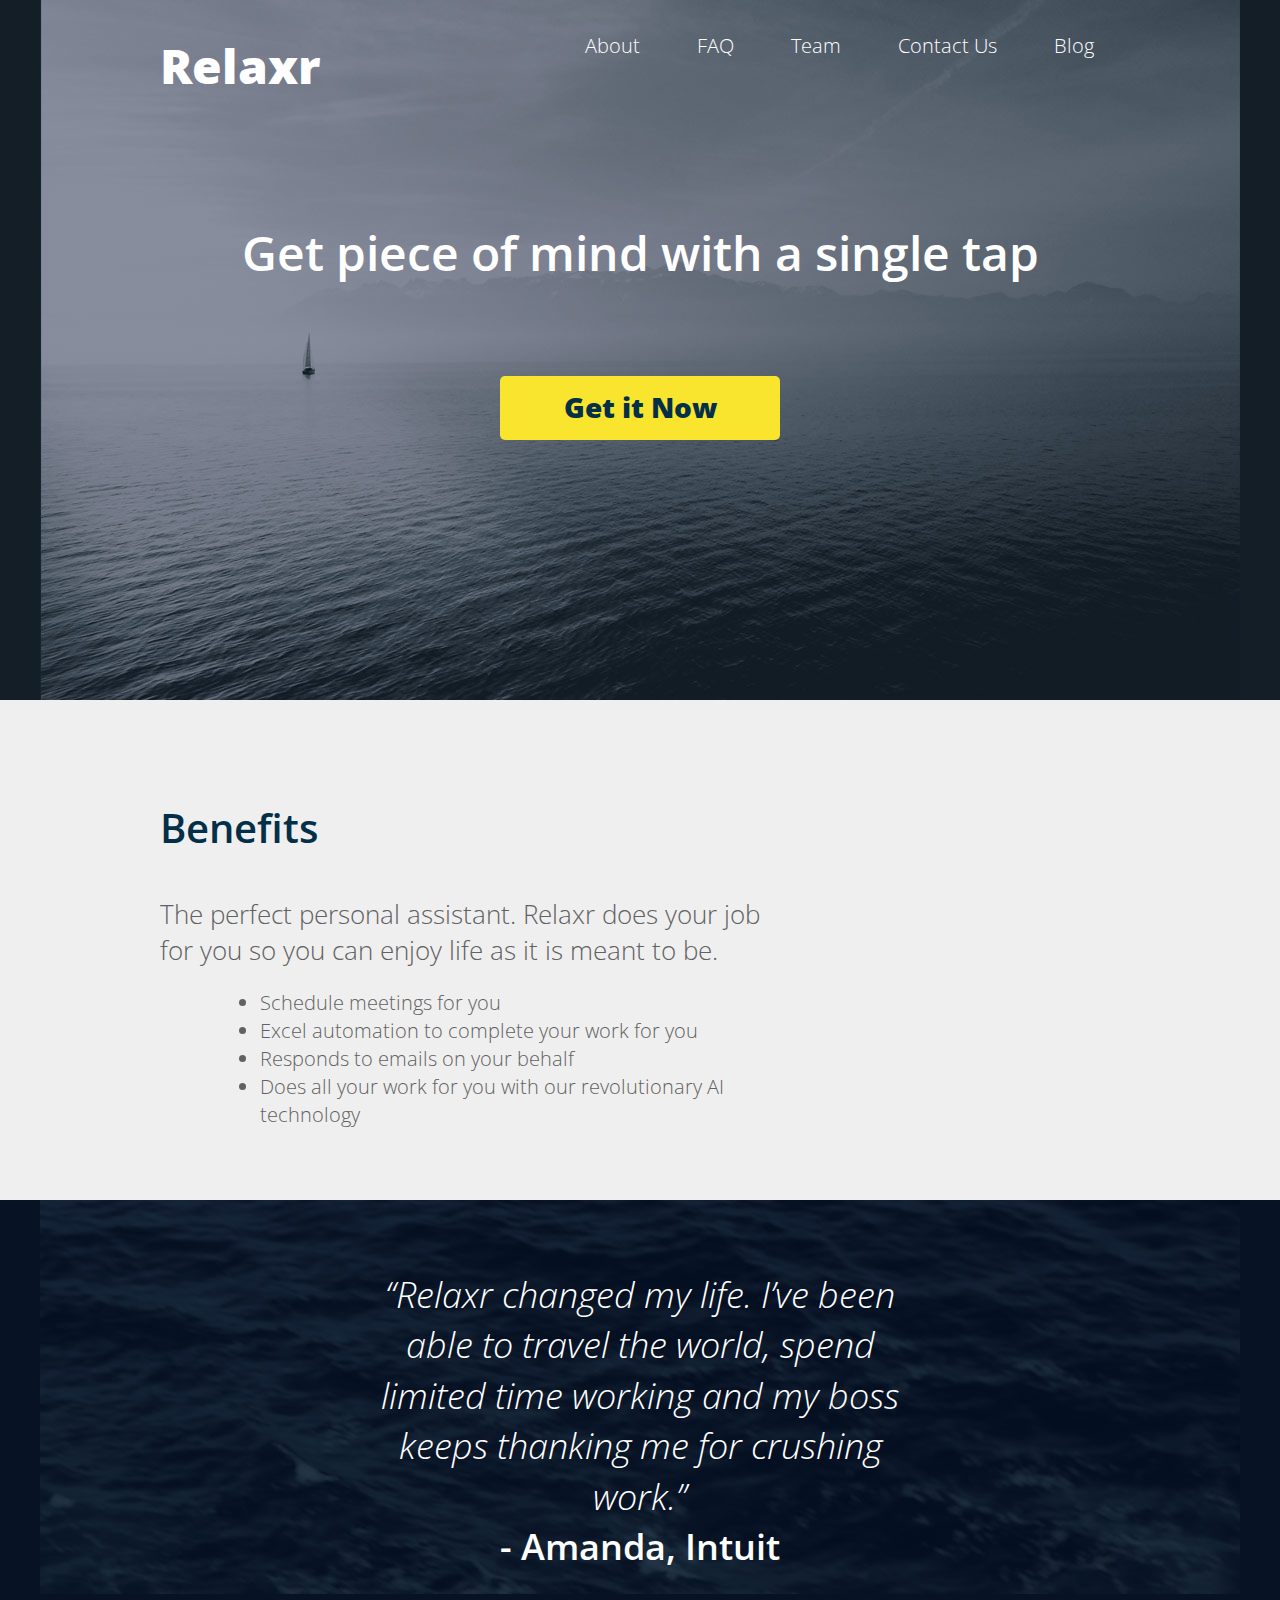
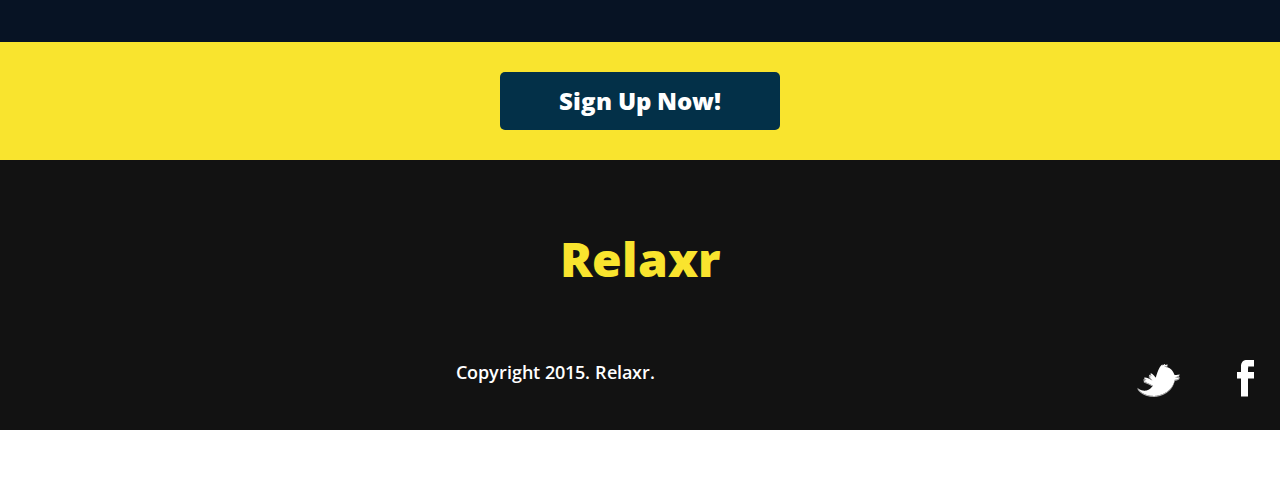
<file: index.html>
<!--Gave up! made reference to solution code, struggled with trying to re-eningeer and figure out the code I wrote and kept getting confused. going to make comments on solution code on where I went wrong and what I dont understand and hope to learn from that :( -->

<!DOCTYPE html>
<html lang="en">
	<head>
    	<meta charset="utf-8">
    	<meta name="description" content="The perfect personal assistant. Relaxr does your job for you so you can enjoy life as it is meant to be.">

		<title>Relaxr Landing Page</title>
		<link href='http://fonts.googleapis.com/css?family=Open+Sans:300italic,300,600,800' rel='stylesheet' type='text/css'>

		<!-- external CSS link -->
		<link rel="stylesheet" href="css/reset.css">
		<link rel="stylesheet" href="css/style.css">

	</head>


<!--My code: head
	#1	meta content="your description" where I do get this info?
	#2	did not add google font link to my orignal

	<head>
    	<meta charset="utf-8">
    	<meta name="description" content="Your description goes here">
    	<meta name="keywords" content="one, two, three">

		<title>Relaxr Landing Page</title>

		<link rel="stylesheet" href="./css/normalize.css">
		<link rel="stylesheet" href="./css/style.css">
-->
	<body>
			<header>
				<div class="container">
					<nav>
						<ul>
							<li><a href="#">About</a></li>
							<li><a href="#">FAQ</a></li>
							<li><a href="#">Team</a></li>
							<li><a href="#">Contact Us</a></li>
							<li><a href="blog.html">Blog</a></li>
						</ul>
					</nav>
					<h1 class="logo">Relaxr</h1>
					<h2>Get piece of mind with a single tap</h2>
					<a class="button yellow" href="#">Get it Now</a>
				</div>
			</header>

<!--My code: header	(mast_head)
	#1	my haeder included list, because of new requirements to 2nd part of assignment
	#2	added nav class because I was struglling with 2 lists on same page and couldnt figure out how to taregt lists indiviually
	#3	will comment more about styling issues on css comments

		<body>
			<header>
				<div class="logo">Relaxr</div>
					<nav class="list_one">
						<ul>
							<a href="blog.html"><li>Blog</li></a>
							<li>Contact Us</li></a>
							<li>Team</li></a>
							<li>FAQ</li></a>
							<li>About</li></a>
							</ul>
					</nav>
			
					<h3>Get piece of mind with a single tap</h3>
					<a href="index.html" class="button">Get it Now</a>
				</div>
					</header>
	-->

		<section class="benefits">
			<div class="container">
				<h3>Benefits</h3>
				<p>The perfect personal assistant. Relaxr does your job for you so you can enjoy life as it is meant to be.</p>
				
				<ul>

				
					<li>Schedule meetings for you</li>
					<li>Excel automation to complete your work for you</li>
					<li>Responds to emails on your behalf</li>
					<li>Does all your work for you with our revolutionary AI technology</li>
				</ul>
			</div>
		</section>

<!--my code: main
#1	I called this section a main you made it a section, seems like I dont understand the best way to structure a page
#2	you used a div for h and ul, I just used for ul. why did I do this (I dont know) How can I better understand this?
#3	div class "list_two" because of styling issues with 2 lists on page but didnt work. will comment more in css comments

		<main>
			<h4>Benefits</h4></div>
				
				<div class="text">
					<p>The perfect personal assistant. Relaxr does your job for you so you can enjoy life as it is meant to be.</p>
				</div>

				<div class="list_two"> 
					<ul>
						<li>Schedule meetings for you</li>
						<li>Excel automation to complete your work for you</li>
						<li>Responds to emails on your behalf</li>
						<li>Does all your work for you with our revolutionary AI technology</li>
					</ul>
				</div>
		</main>
-->

		<section class="testimonial">
			<div class="container">
				<blockquote>&ldquo;Relaxr changed my life. I&rsquo;ve been able to travel the world, spend limited time working and my boss keeps thanking me for crushing work.&rdquo;
				<span>- Amanda, Intuit</span></blockquote>
			</div>
		</section>

<!--my code: .testimonial
#1	what are blockquotes and the purple garbles???
#2	can google blockquotes but would need an explaination on purple garbles

		<section class="testimonial">
			<div class="container">
				<p>“Relaxr changed my life. I’ve been able to travel the world, spend limited time working and my boss keeps thanking me for crushing work. ” <span> - Amanda, Intuit</span></p>
			</div>
		</section>

-->

		<aside>
			<a class="button blue" href="#">Sign Up Now!</a>
		</aside>

<!--my code: aside
#1	another structure issue, I named section and div, you named aside 
#2	i get the # (tbc/insert) i think

		<section class="sign_up">
			<div class="container">
				<a href="index.html">Sign Up Now!</a>
			</div>
		</section>
-->	
		<footer>
			<h4 class="logo">Relaxr</h4>

			<ul>
				<li><a href="#"><img src="images/twitter.png" alt="Twitter logo"></a></li>
				<li><a href="#"><img src="images/facebook.png" alt="Facebook logo"></a></li>
			</ul>

			<p class="copyright">Copyright 2015. Relaxr.</p>
		</footer>
	</body>
</html>

<!--my code: footer
#1	footer class="footer" is redunant, I see this now
#2	looking at my code, seems like I am not understanding how to use <div class="container">, need help with structure pages
#3	<a> are for links only, should not have done that in copyright

		<footer class="footer">
			<div class="container">
				<a>Relaxr</a>
				<ul>
					<li><a href="index.html"><img src="./images/twitter.png" alt="Twitter logo"></a></li>
					<li><a href="index.html"><img src="./images/facebook.png" alt="Facebook logo"></a></li>
				</ul>
				<a>&copy; Copyright 2015. Relaxr.</a>
			</div>
		</footer>
		
	</body>
</html>
-->
</file>
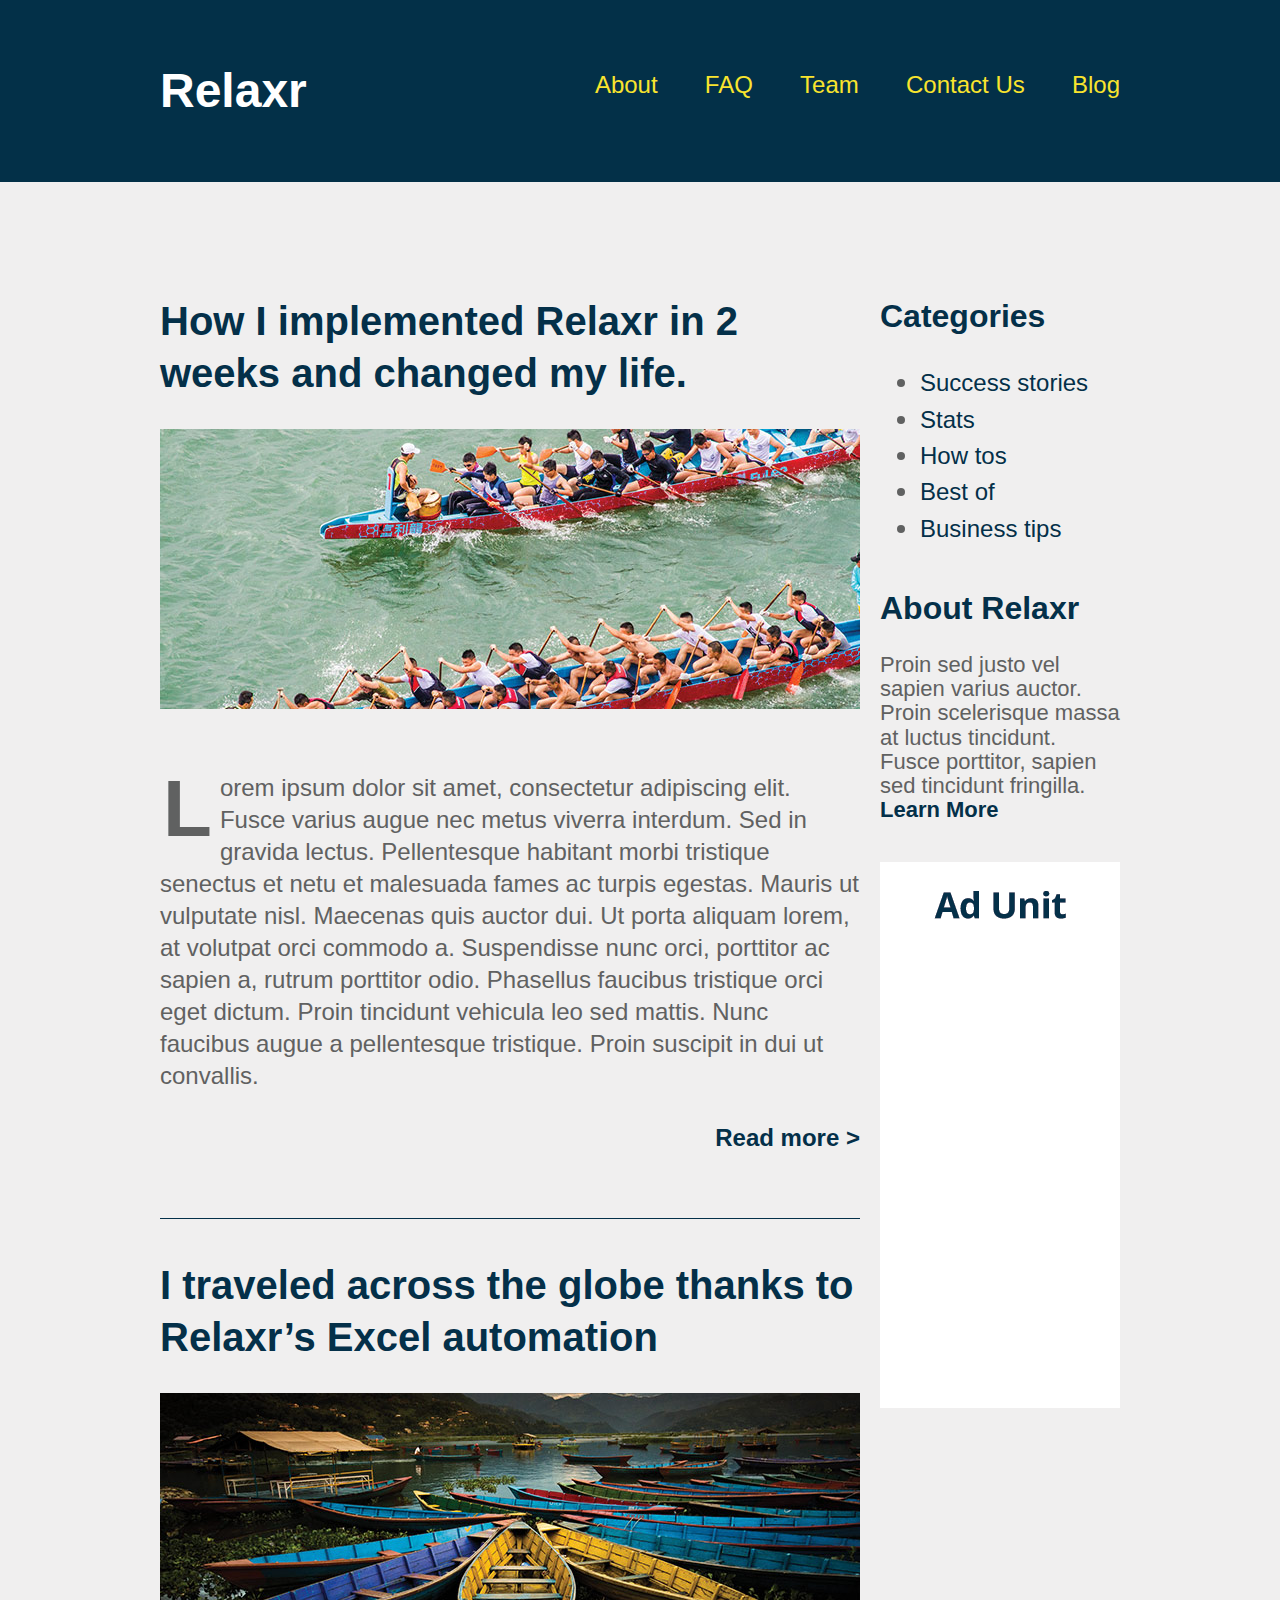
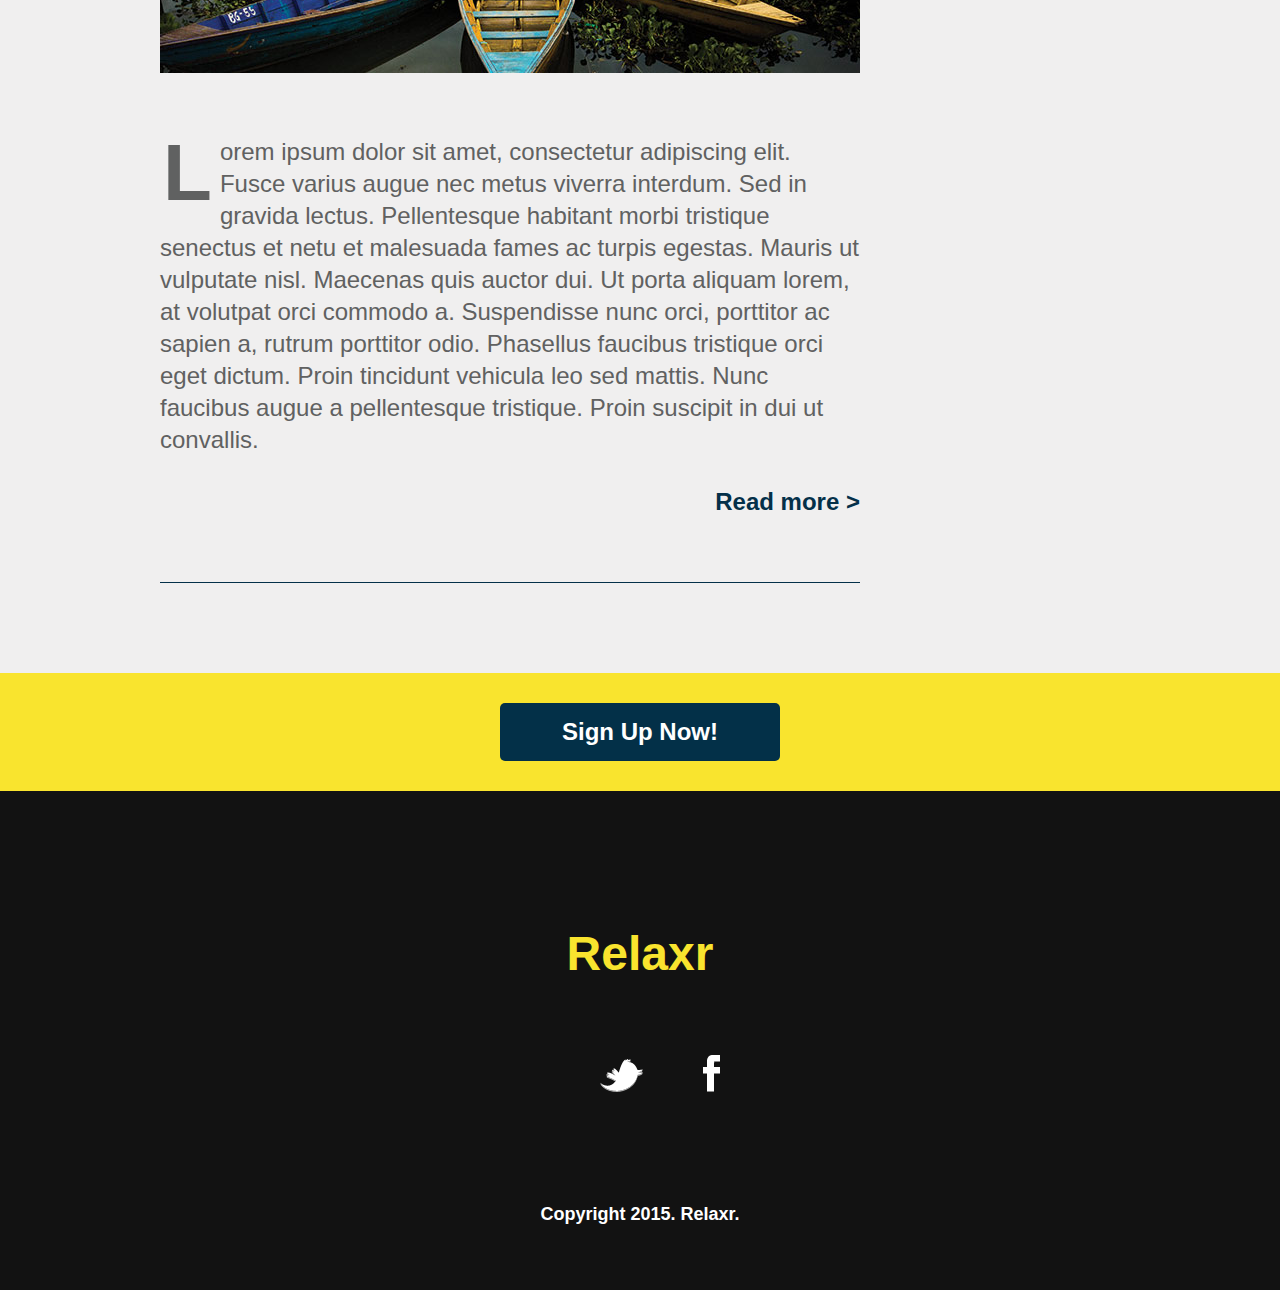
<file: blog.html>
<!DOCTYPE html>
<html lang="en">
	<head>
    	<meta charset="utf-8">
    	<meta name="description" content="The blog page for the perfect personal assistant. Relaxr does your job for you so you can enjoy life as it is meant to be.">

		<title>Relaxr Blog Page</title>

		<!-- external CSS link -->
		<link rel="stylesheet" href="./css/normalize.css">
		<link rel="stylesheet" href="./css/blog_style.css">
	</head>

	<body>
		<header>
			<div class="container">
				<h1 class="logo">Relaxr</h1>
				<nav>
					<ul>
						<li><a href="#">About</a></li>
						<li><a href="#">FAQ</a></li>
						<li><a href="#">Team</a></li>
						<li><a href="#">Contact Us</a></li>
						<li><a href="#">Blog</a></li>
					</ul>
				</nav>
			</div>
		</header>

<!-- my code: 
		<section class="navbar">
			<div class="container">
				<header>
					<a href="index.html"><h1>Relaxr</h1></a>
						<ul>
							<li>Blog</li>
							<li>Contact Us</li>
							<li>Team</li>
							<li>FAQ</li>
							<li>About</li>
						</ul>
				</header>				
			</div>
		</section>
-->

		<section class="main">
			<div class="container">
				<section class="posts">
					<article class="post">
						<h2><a href="#">How I implemented Relaxr in 2 weeks and changed my life.</a></h2>
						<img src="images/blog_photo1.jpg" alt="Crew Meet">
						<p>Lorem ipsum dolor sit amet, consectetur adipiscing elit. Fusce varius augue nec metus viverra interdum. Sed in gravida lectus. Pellentesque habitant morbi tristique senectus et netu et malesuada fames ac turpis egestas. Mauris ut vulputate nisl.  Maecenas quis auctor dui. Ut porta aliquam lorem, at volutpat orci commodo a. Suspendisse nunc orci, porttitor ac sapien a, rutrum porttitor odio. Phasellus faucibus tristique orci eget dictum. Proin tincidunt vehicula leo sed mattis. Nunc faucibus augue a pellentesque tristique. Proin suscipit in dui ut convallis.</p>

						<p class="readmore"><a href="#">Read more &gt;</a></p>
					</article>
					<article class="post">
						<h2><a href="#">I traveled across the globe thanks to Relaxr’s Excel automation</a></h2>
						<img src="images/blog_photo2.jpg" alt="Canoes">
						<p>Lorem ipsum dolor sit amet, consectetur adipiscing elit. Fusce varius augue nec metus viverra interdum. Sed in gravida lectus. Pellentesque habitant morbi tristique senectus et netu et malesuada fames ac turpis egestas. Mauris ut vulputate nisl.  Maecenas quis auctor dui. Ut porta aliquam lorem, at volutpat orci commodo a. Suspendisse nunc orci, porttitor ac sapien a, rutrum porttitor odio. Phasellus faucibus tristique orci eget dictum. Proin tincidunt vehicula leo sed mattis. Nunc faucibus augue a pellentesque tristique. Proin suscipit in dui ut convallis.</p>

						<p class="readmore"><a href="#">Read more &gt;</a></p>
					</article>
				</section><!--
			--><aside class="sidebar">
					<h3>Categories</h3>
					<ul>
						<li><a href="#">Success stories</a></li>
						<li><a href="#">Stats</a></li>
						<li><a href="#">How tos</a></li>
						<li><a href="#">Best of</a></li>
						<li><a href="#">Business tips</a></li>
					</ul>
					<h3>About Relaxr</h3>
					<p>Proin sed justo vel sapien varius auctor. Proin scelerisque massa at luctus tincidunt. Fusce porttitor, sapien sed tincidunt fringilla.<br>
					<a href="">Learn More</a></p>
					<img src="images/ad-unit.png" alt="Ad Unit">
				</aside>
			</div>
		</section>

<!-- my code: 
		<section class="article">
			<div class="blog_part1">
				<h2>How I implemented Relaxr in 2 weeks and changed my life.</h2>
				<img src="./images/blog_photo1.jpg" alt="men rowing">
				<p>Lorem ipsum dolor sit amet, consectetur adipisicing elit, sed do eiusmod
				tempor incididunt ut labore et dolore magna aliqua. Ut enim ad minim veniam,
				quis nostrud exercitation ullamco laboris nisi ut aliquip ex ea commodo
				consequat. Duis aute irure dolor in reprehenderit in voluptate velit esse
				cillum dolore eu fugiat nulla pariatur. Excepteur sint occaecat cupidatat non
				proident, sunt in culpa qui officia deserunt mollit anim id est laborum.</p>
				
				<strong>Read more ></strong>
				<br>
			</div>
			<div class="blog_part2">
				<h2>I traveled across the globe thanks to Relaxr’s Excel automation</h2>
				<img src="./images/blog_photo2.jpg"	alt="asian boats">
				<p>Lorem ipsum dolor sit amet, consectetur adipisicing elit, sed do eiusmod
				tempor incididunt ut labore et dolore magna aliqua. Ut enim ad minim veniam,
				quis nostrud exercitation ullamco laboris nisi ut aliquip ex ea commodo
				consequat. Duis aute irure dolor in reprehenderit in voluptate velit esse
				cillum dolore eu fugiat nulla pariatur. Excepteur sint occaecat cupidatat non
				proident, sunt in culpa qui officia deserunt mollit anim id est laborum.</p>	

				<strong>Read more ></strong>
				<br>			
			</div>
		</section>
-->

		<aside class="bottom-cta">
			<a class="button blue" href="#">Sign Up Now!</a>
		</aside>

<!-- my code:
		<section class="sidebar">
			<aside class="categories">Categories</aside>
				<ul>
					<li>Success stories</li>
					<li>Stats</li>
					<li>How tos</li>
					<li>Best of</li>
					<li>Business tips</li>
				</ul>

			<aside class="About">About Rexlar</aside>
				<p>Lorem ipsum dolor sit amet, consectetur adipisicing elit, sed do eiusmod
				tempor incididunt ut labore et dolore magna aliqua. Ut enim ad minim veniam,
				quis nostrud exercitation ullamco laboris nisi ut aliquip ex ea commodo
				consequat.</p>

			<aside class="advert">Ad Unit</aside>
			
		</section>
-->
		<footer>
			<h4 class="logo">Relaxr</h4>

			<ul>
				<li><a href="#"><img src="images/twitter.png" alt="Twitter logo"></a></li>
				<li><a href="#"><img src="images/facebook.png" alt="Facebook logo"></a></li>
			</ul>

			<p class="copyright">Copyright 2015. Relaxr.</p>
		</footer>
	</body>
</html>

<!-- my code:
		<section class="sign_up">
			<div class="container">
				<a href="index.html">Sign Up Now!</a>
			</div>
		</section>
				
		<section class="footer">
			<div class="container">
				<a>Relaxr</a>
				<ul>
					<li><a href="index.html"><img src="./images/twitter.png" alt="Twitter logo"></a></li>
					<li><a href="index.html"><img src="./images/facebook.png" alt="Facebook logo"></a></li>
				</ul>
				<a>&copy; Copyright 2015. Relaxr.</a>
			</div>
		</section>
		
	</body>
-->
</file>
<file: css/style.css>
/*
Project Name: Blank Template
Client: Your Client
Author: Your Name
Developer @GA in NYC
*/


/******************************************
/* SETUP
/*******************************************/

/* Box Model Hack */
* {
	-moz-box-sizing: border-box; /* Firexfox */
	-webkit-box-sizing: border-box; /* Safari/Chrome/iOS/Android */
	box-sizing: border-box; /* IE */
}

/* Clear fix hack */
.clearfix:after {
  content: ".";
	display: block;
	clear: both;
	visibility: hidden;
	line-height: 0;
	height: 0;
}

.clear {
  clear: both;
}

/*** I had none of this in my CSS and I dont understand why? ***/
.alignright {
  float: right;
  padding: 0 0 10px 10px; /* note the padding around a right floated image */
}

.alignleft {
  float: left;
  padding: 0 10px 10px 0; /* note the padding around a left floated image */
}
/******************************************
/* BASE STYLES
/*******************************************/

body {
  color: #f0efef;
  font-size: 26px;
  line-height: 1.4;
  color: #606161;
  font-family: 'Open Sans', Helvetica, Arial, sans-serif;
  font-weight: 300;
}

a {
  text-decoration: none;
}

/*** my code:
#1	wrong colour
#2	wrong font-size
#3 	why 2 colors in your code?
#4	no Open Sans font
#5	no font-weight
#6	what am I doing with marigins???
#7	no reference to <a>, some explanation needed here
#8	general structure of css code layout needs to be explained
		- notice that some classes get targeted in layout order below and then some elements, hard to see a pattern or a logic flow

body {
	color: #000;
	font-size: 12px;
	line-height: 1.4;
	font-family: Helvetica, Arial, sans-serif;
	margin-left:30%; 
	margin-right:30%;
}
***/

/******************************************
/* LAYOUT
/*******************************************/

/* Center the container */
.container {
  width: 960px;
  margin: 0 auto;
}

.logo {
  font-size: 48px;
  font-weight: 800;
}

header {
  height: 700px;
  background: url(../images/header_bg.jpg) no-repeat top center #131e27;
  padding-top: 32px;
}

header .logo {
  color: #fff;
  display: inline-block;
}
header h2 {
  font-size: 48px;
  text-align: center;
  color: #fff;
  margin: 120px 0 90px;
  font-weight: 600;
}

ul { 
  display: inline-block;
  float: right;
  list-style: none;
  font-size: 20px;
}

nav ul li {
	display: inline-block;
	margin: 0 26px 75px;
}

li a {
	color: white;
}



.button { /*how is the .button class being effected here? html reads class as "button yellow" and "button blue" how is this possible?
 is it any word in the spacing that allows you to target a class?*/
  border-radius: 5px; /*what is border-radius? !!!must google!!!*/
  font-weight: 800;
  padding: 12px 0;
  width: 280px;
  font-size: 28px;
  text-align: center;
  display: block;
  margin: 0 auto;
}
.yellow {
  background: #f9e42e;
  color: #033048;
}
.blue {
  background: #033048;
  color: #fff;
  font-size: 24px;
}
.benefits {
  padding: 100px 0 80px;
  background: #f0efef;
  height: 500px
}
h3 {
  color: #033048;
  font-size: 40px;
  font-weight: 600;
  margin-bottom: 40px;
}
.benefits p, .benefits ul {
  width: 600px;
  float: left;
}
.benefits ul {
  list-style: disc;
  padding-left: 100px;
  padding-top: 20px;
}

.testimonial {
  background: url(../images/testimonial_bg.jpg) no-repeat top center #071324;
  padding: 70px 0 70px; 
  color: #fff;
}
blockquote {
  font-size: 36px;
  font-weight: 300;
  font-style: italic;
  text-align: center;
  width: 580px;
  margin: 0 auto; 
}
blockquote span {
  font-weight: 600;
  display: block;
  font-style: normal;
}
aside {
  background: #f9e42e;
  padding: 30px;
  text-align: center
}
footer {
  background: #121212;
  padding: 65px 0 45px;
  text-align: center;
}
footer .logo {
  color: #f9e42e;
  margin-bottom: 68px;
}
footer ul li {
  display: inline-block;
  list-style: none;
  margin: 0 26px 75px;
}
footer p {
  font-size: 18px;
  color: #fff;
  font-weight: 600;
}

/******************************************
/* ADDITIONAL STYLES
/*******************************************/
</file>
<file: css/blog_style.css>
/*
Project Name: Blank Template
Client: Your Client
Author: Your Name
Developer @GA in NYC
*/


/******************************************
/* SETUP
/*******************************************/

/* Box Model Hack */
* {
	-moz-box-sizing: border-box; /* Firexfox */
	-webkit-box-sizing: border-box; /* Safari/Chrome/iOS/Android */
	box-sizing: border-box; /* IE */
}

/* Clear fix hack */
.clearfix:after {
  content: ".";
	display: block;
	clear: both;
	visibility: hidden;
	line-height: 0;
	height: 0;
}

.clear {
  clear: both;
}

/* I dont understand the below in the solution code why is this here? will play with it until I get it!*/
.alignright {
  float: right;
  padding: 0 0 10px 10px; /* note the padding around a right floated image */
}

.alignleft {
  float: left;
  padding: 0 10px 10px 0; /* note the padding around a left floated image */
}


/******************************************
/* BASE STYLES
/*******************************************/

body {
  color: #043049;
  font-size: 26px;
  line-height: 1.4;
  color: #606161;
  font-family: 'Open Sans', Helvetica, Arial, sans-serif;
  font-weight: 300;
  background: #f0efef;
}
a {
  text-decoration: none;
}

/*body {
	color: #000;
	font-size: 12px;
	line-height: 1.4;
	font-family: 'Open Sans', Helvetica, Arial, sans-serif;
	font-weight: 300;
  	background: #f0efef;
}

a {
  text-decoration: none;
}*/

/******************************************
/* LAYOUT
/*******************************************/

/* Center the container */
.container {
  width: 960px;
  margin: 0 auto;
}

.logo {
  font-size: 48px;
  font-weight: 800;
}

header {
  background: #033048;
  padding: 25px 0;
  overflow: hidden;
}
header .logo {
  color: #fff;
  float: left;
}

header nav {
  float: right;
  margin-top: 15px;
}
header nav ul li {
  display: inline-block;
  margin: 0 0 0 40px;
  font-size: 24px;
}
header nav ul li a {
  color: #f9e42e;
}
.main {
  margin-top: 80px;
}
.posts {
  width: 700px;
  display: inline-block;
  margin-right: 20px;
  vertical-align: top;
}
.sidebar {
  width: 240px;
  display: inline-block;
  vertical-align: top;
}
.post {
  border-bottom: 1px solid #043049;
  padding-bottom: 40px;
  margin-bottom: 40px;
}
h2 {
  font-weight: 600;
  font-size: 40px;
  line-height: 1.3;
  margin-bottom: 30px;
}
h2 a {
  color: #043049;
}

.post img {
  margin-bottom: 30px;
}
.post p {
  font-size: 24px;
  line-height: 1.333;
  color: #606161;
}
.post p:first-of-type:first-letter {
  float: left;
  font-size: 80px;
  line-height: 65px;
  padding-top: 4px;
  padding-right: 8px;
  padding-left: 3px;
  font-weight: 600;
}
.readmore {
  text-align: right;
  margin-top: 30px;
}
.readmore a {
  color: #043049;
  font-weight: 600;
}

.button {
  border-radius: 5px;
  font-weight: 800;
  padding: 12px 0;
  width: 280px;
  font-size: 28px;
  text-align: center;
  display: block;
  margin: 0 auto;
}
.yellow {
  background: #f9e42e;
  color: #033048;
}
.blue {
  background: #033048;
  color: #fff;
  font-size: 24px;
}

.sidebar h3 {
  font-size: 32px;
  font-weight: 800;
  margin-bottom: 15px;
  color: #043049;
}
.sidebar ul {
  margin-bottom: 40px;
}
.sidebar ul li a {
  color: #043049;
  font-size: 24px;
}
.sidebar p {
  font-size: 22px;
  line-height: 1.1;
  margin-bottom: 40px;
}
.sidebar p a {
  color: #043049;
  font-weight: 600;
}

.bottom-cta {
  background: #f9e42e;
  padding: 30px;
  text-align: center;
  margin-top: 50px;
}

footer {
  background: #121212;
  padding: 65px 0 45px;
  text-align: center;
}
footer .logo {
  color: #f9e42e;
  margin-bottom: 68px;
}
footer ul li {
  display: inline-block;
  list-style: none;
  margin: 0 26px 75px;
}
footer p {
  font-size: 18px;
  color: #fff;
  font-weight: 600;
}
</file>
